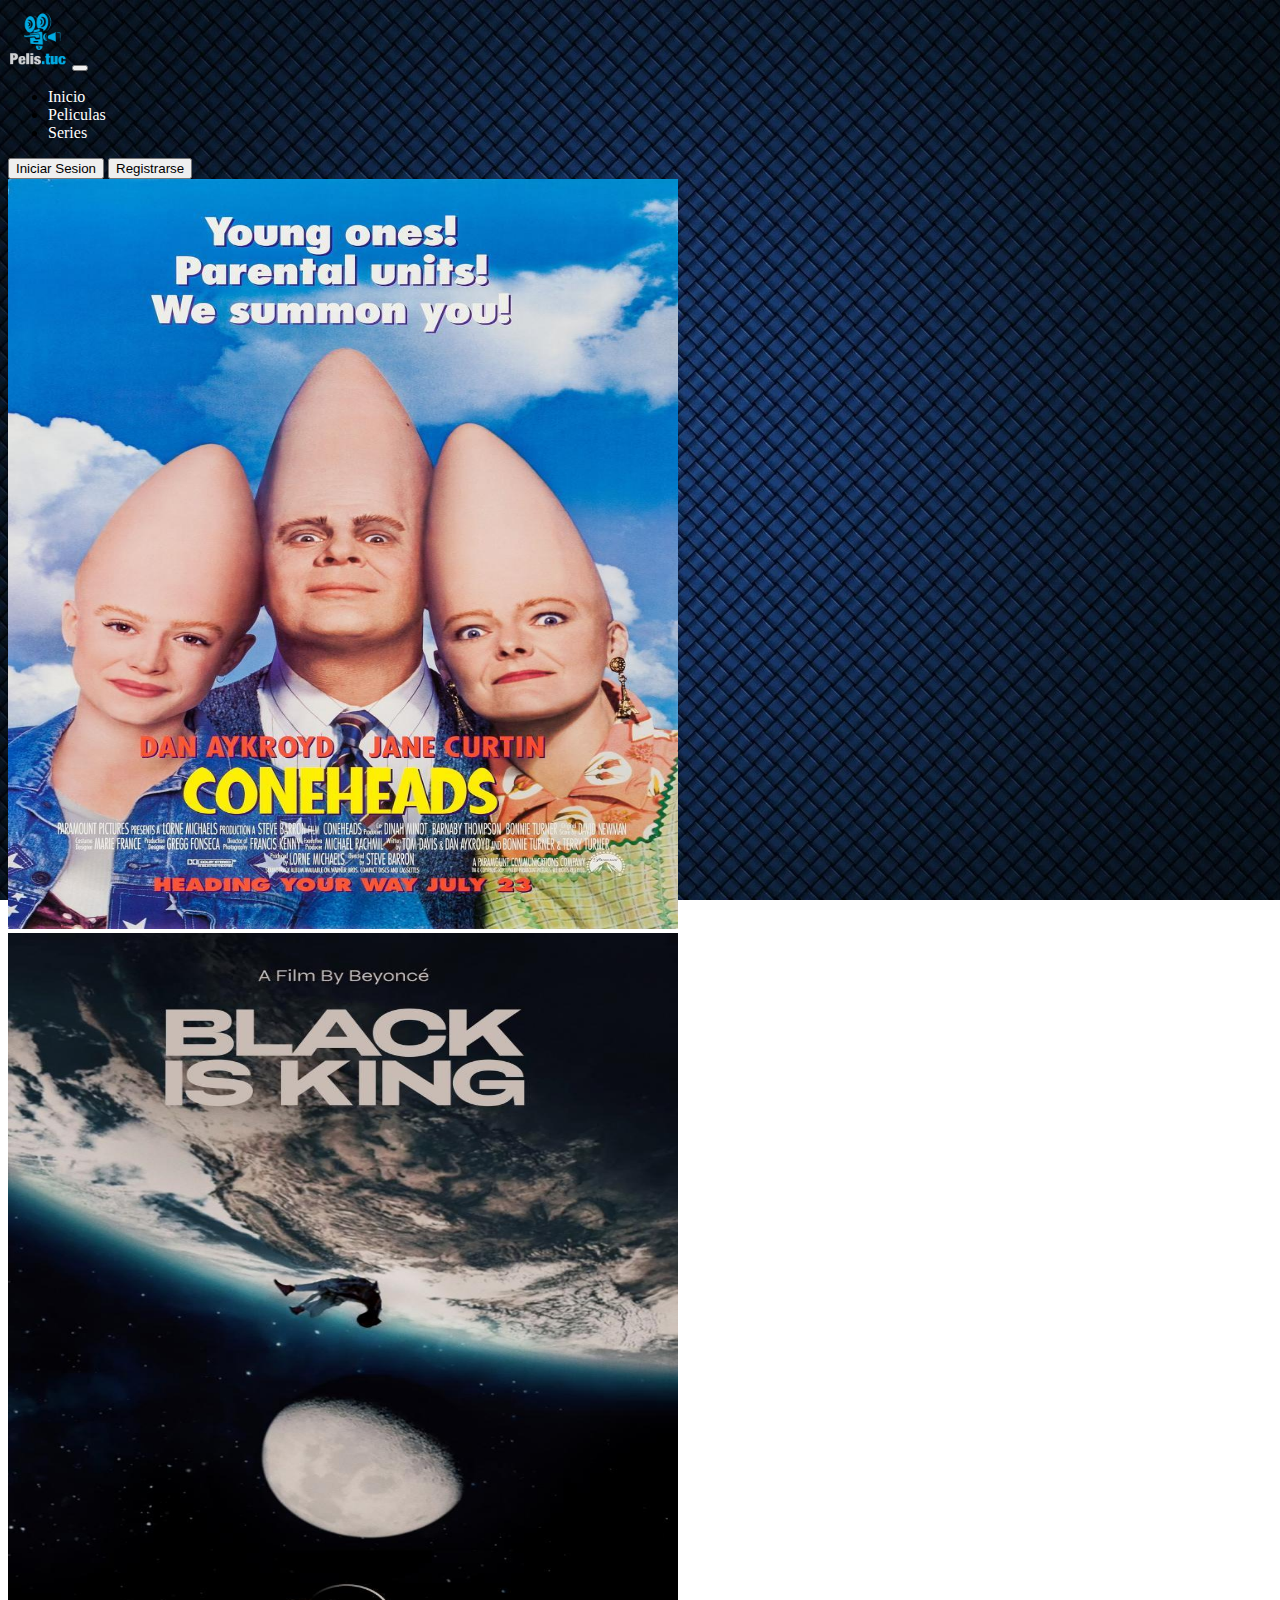
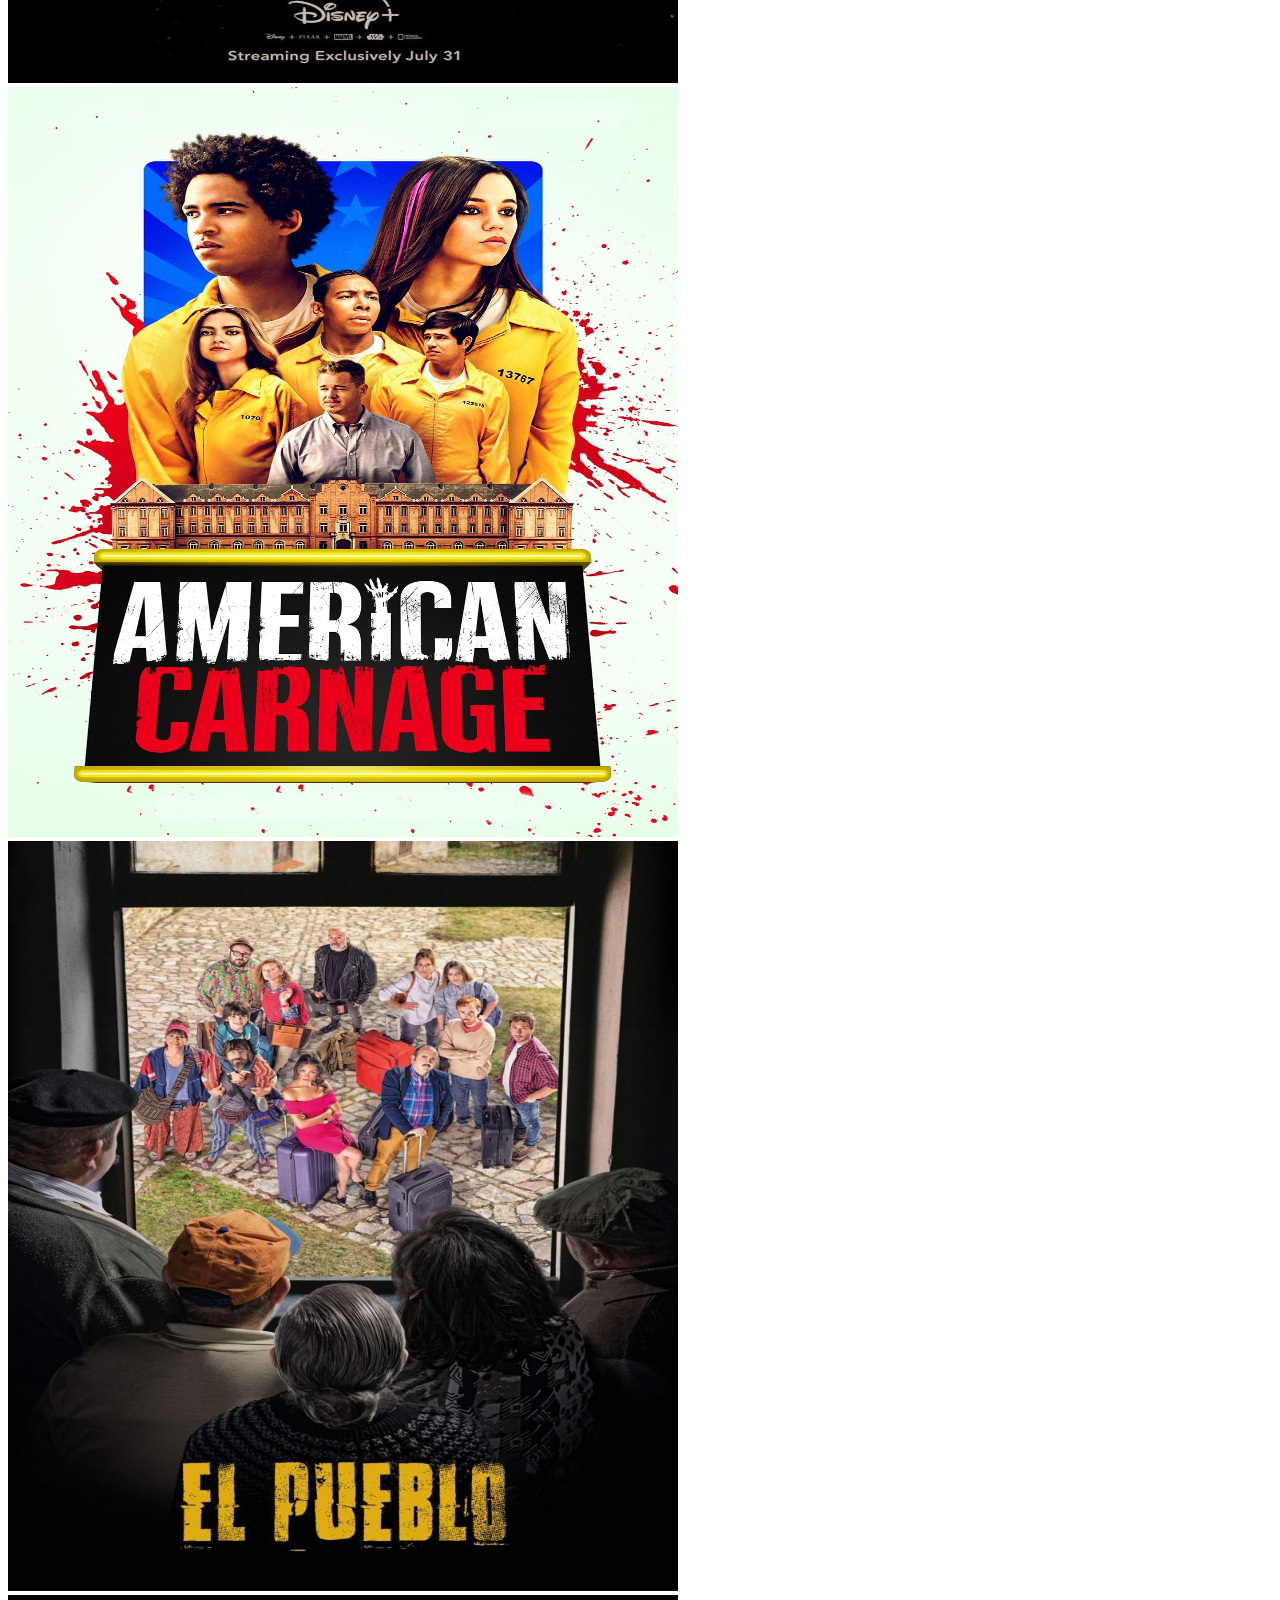
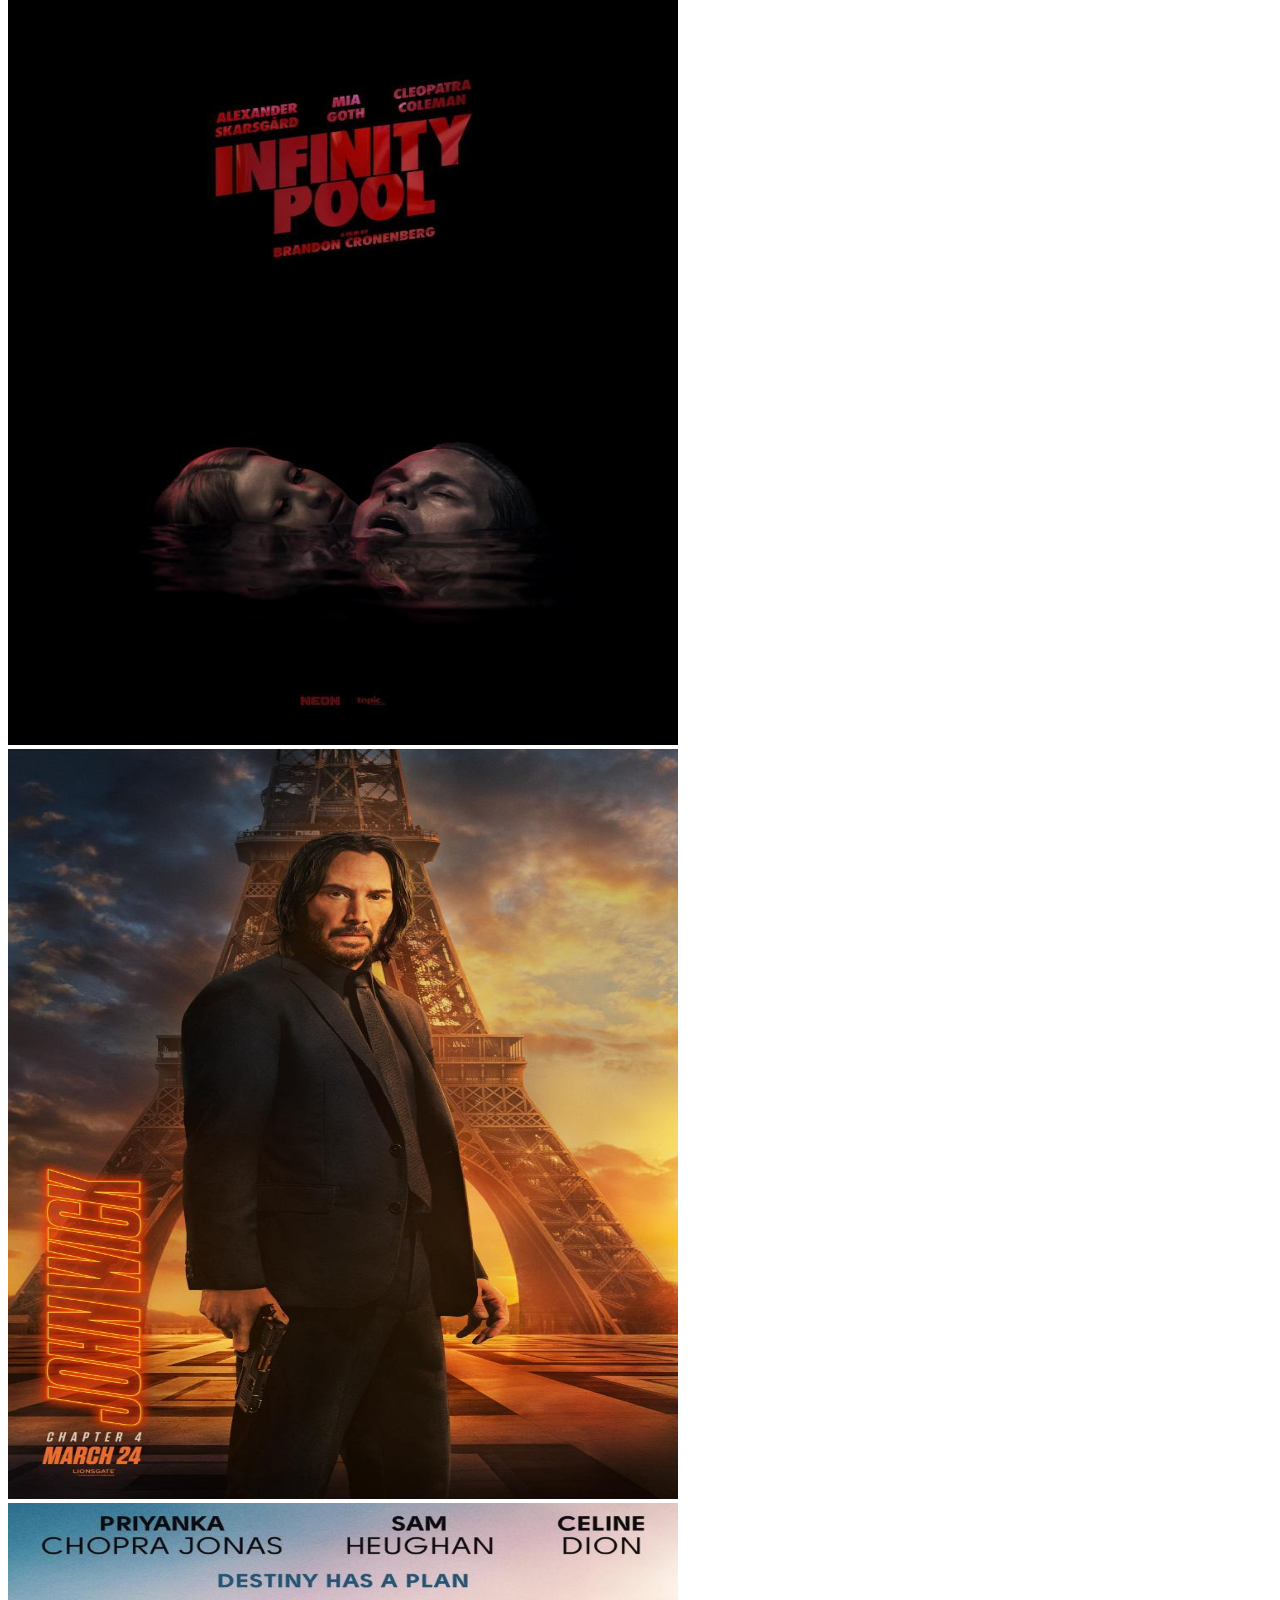
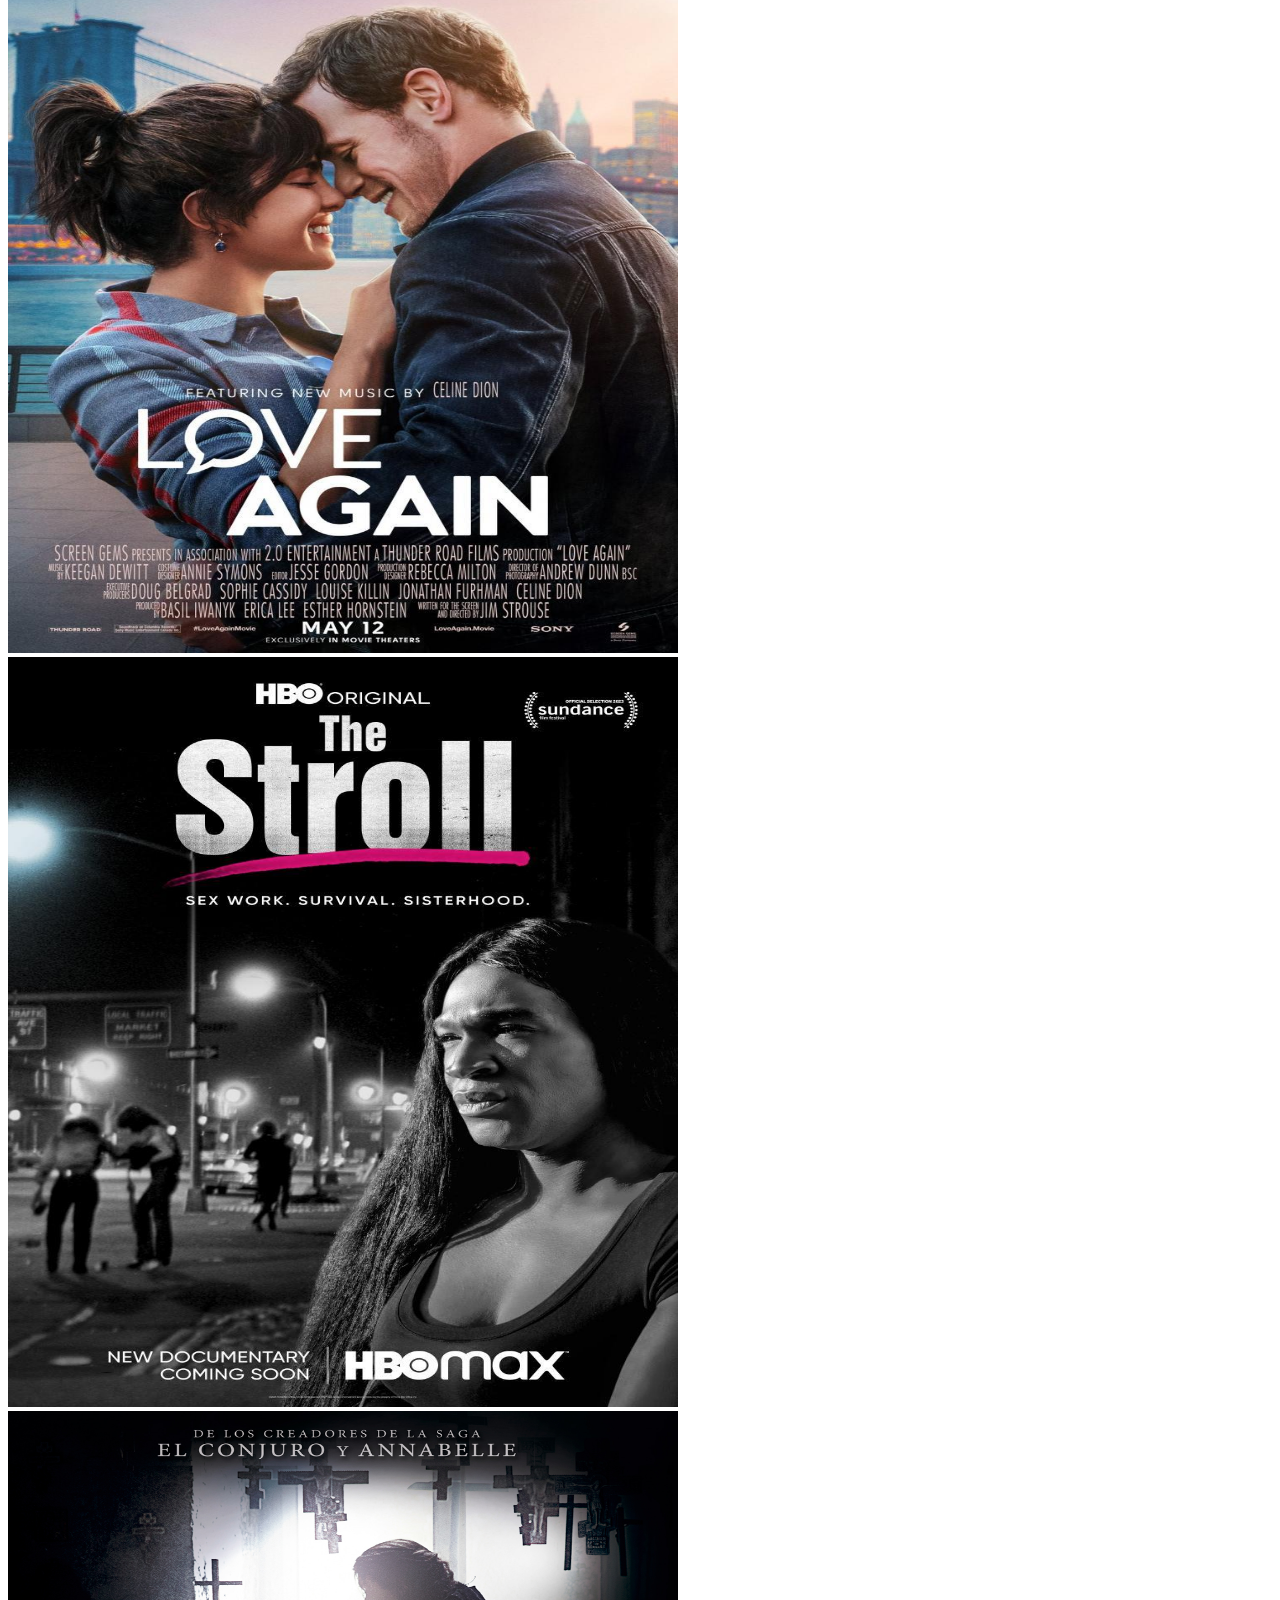
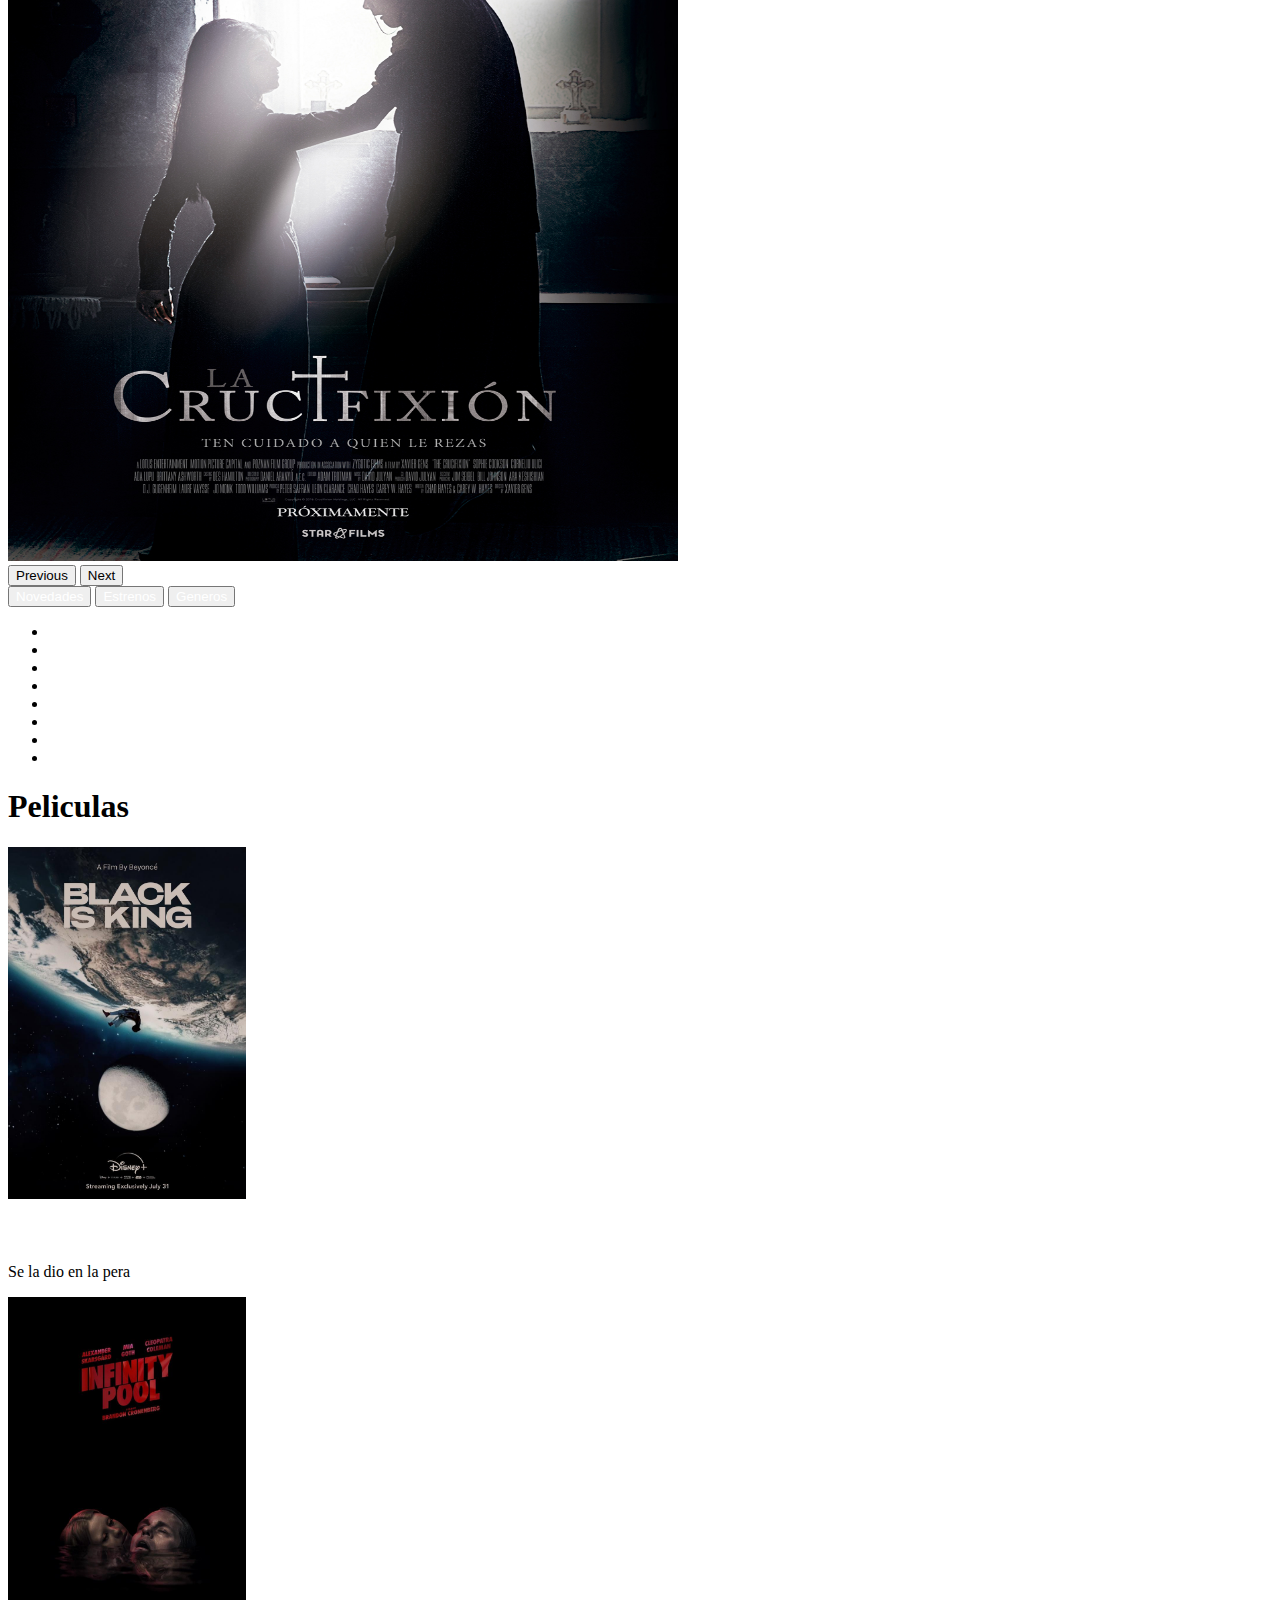
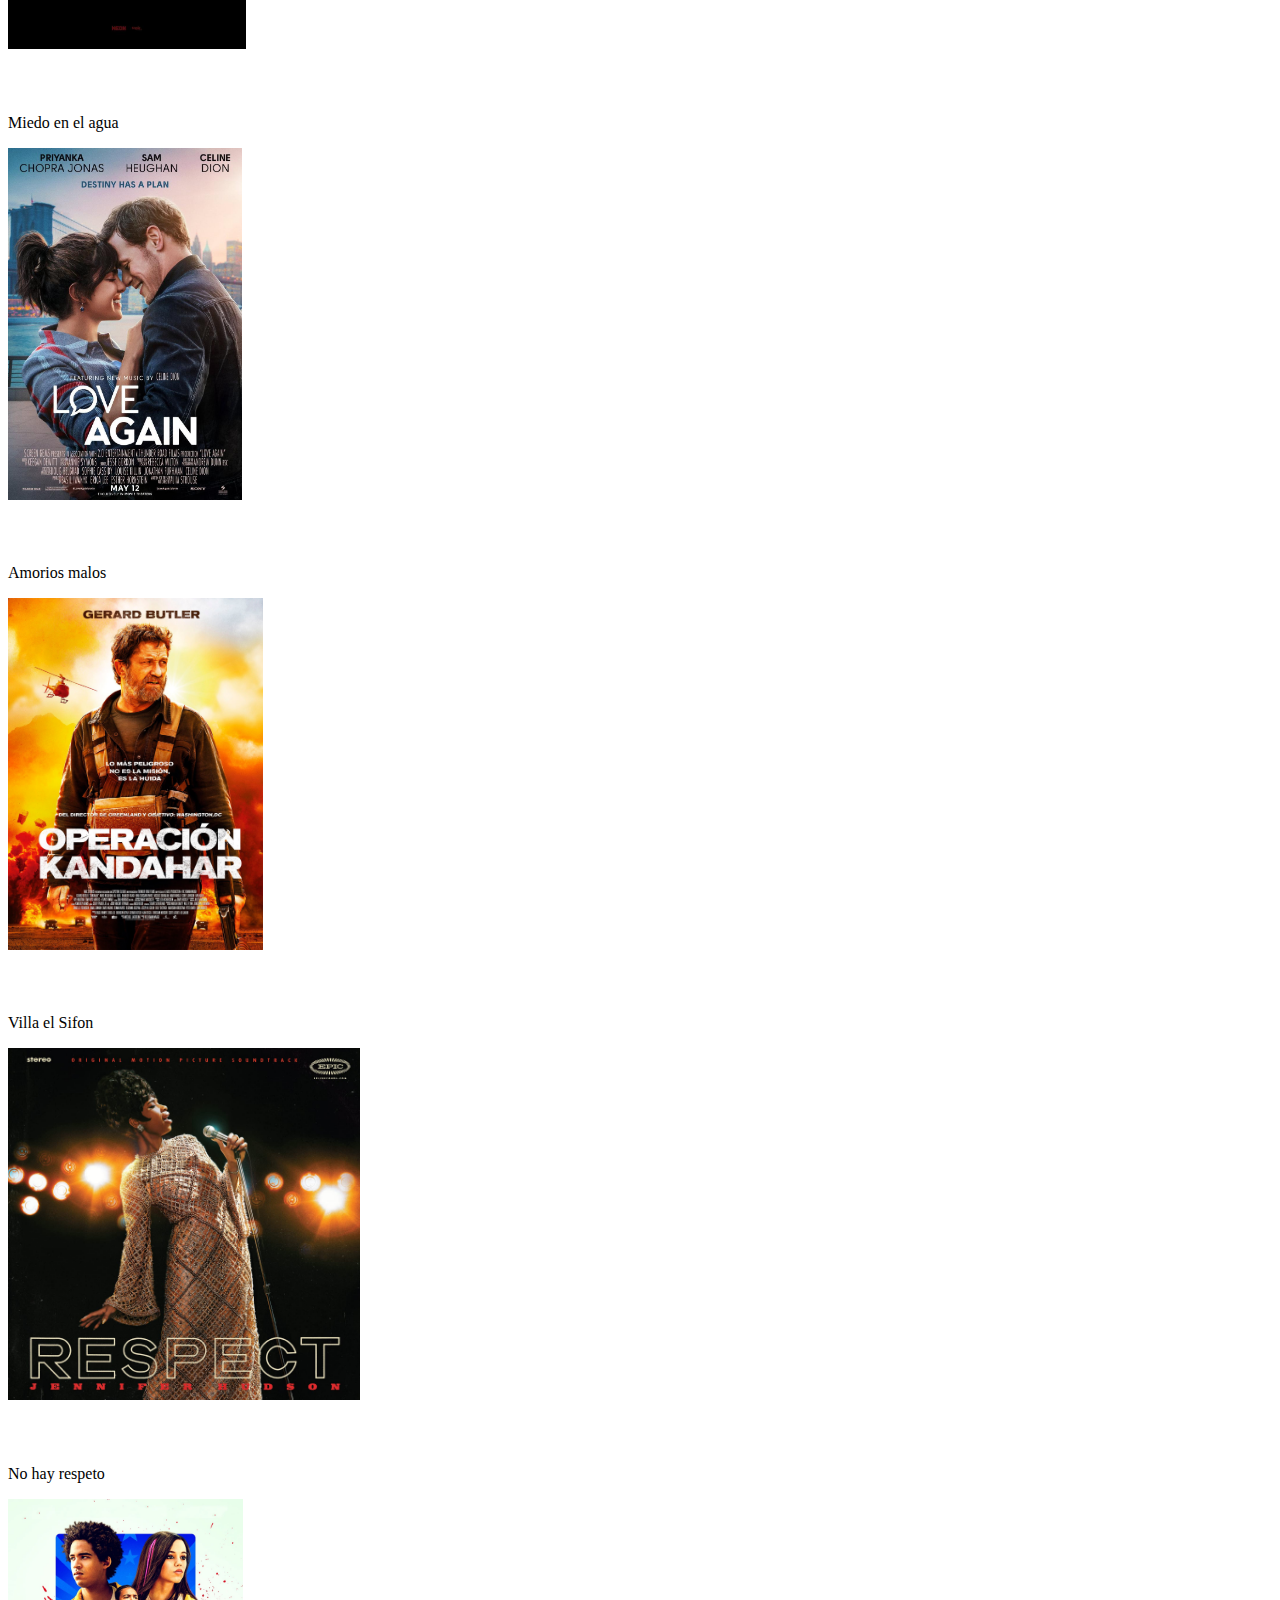
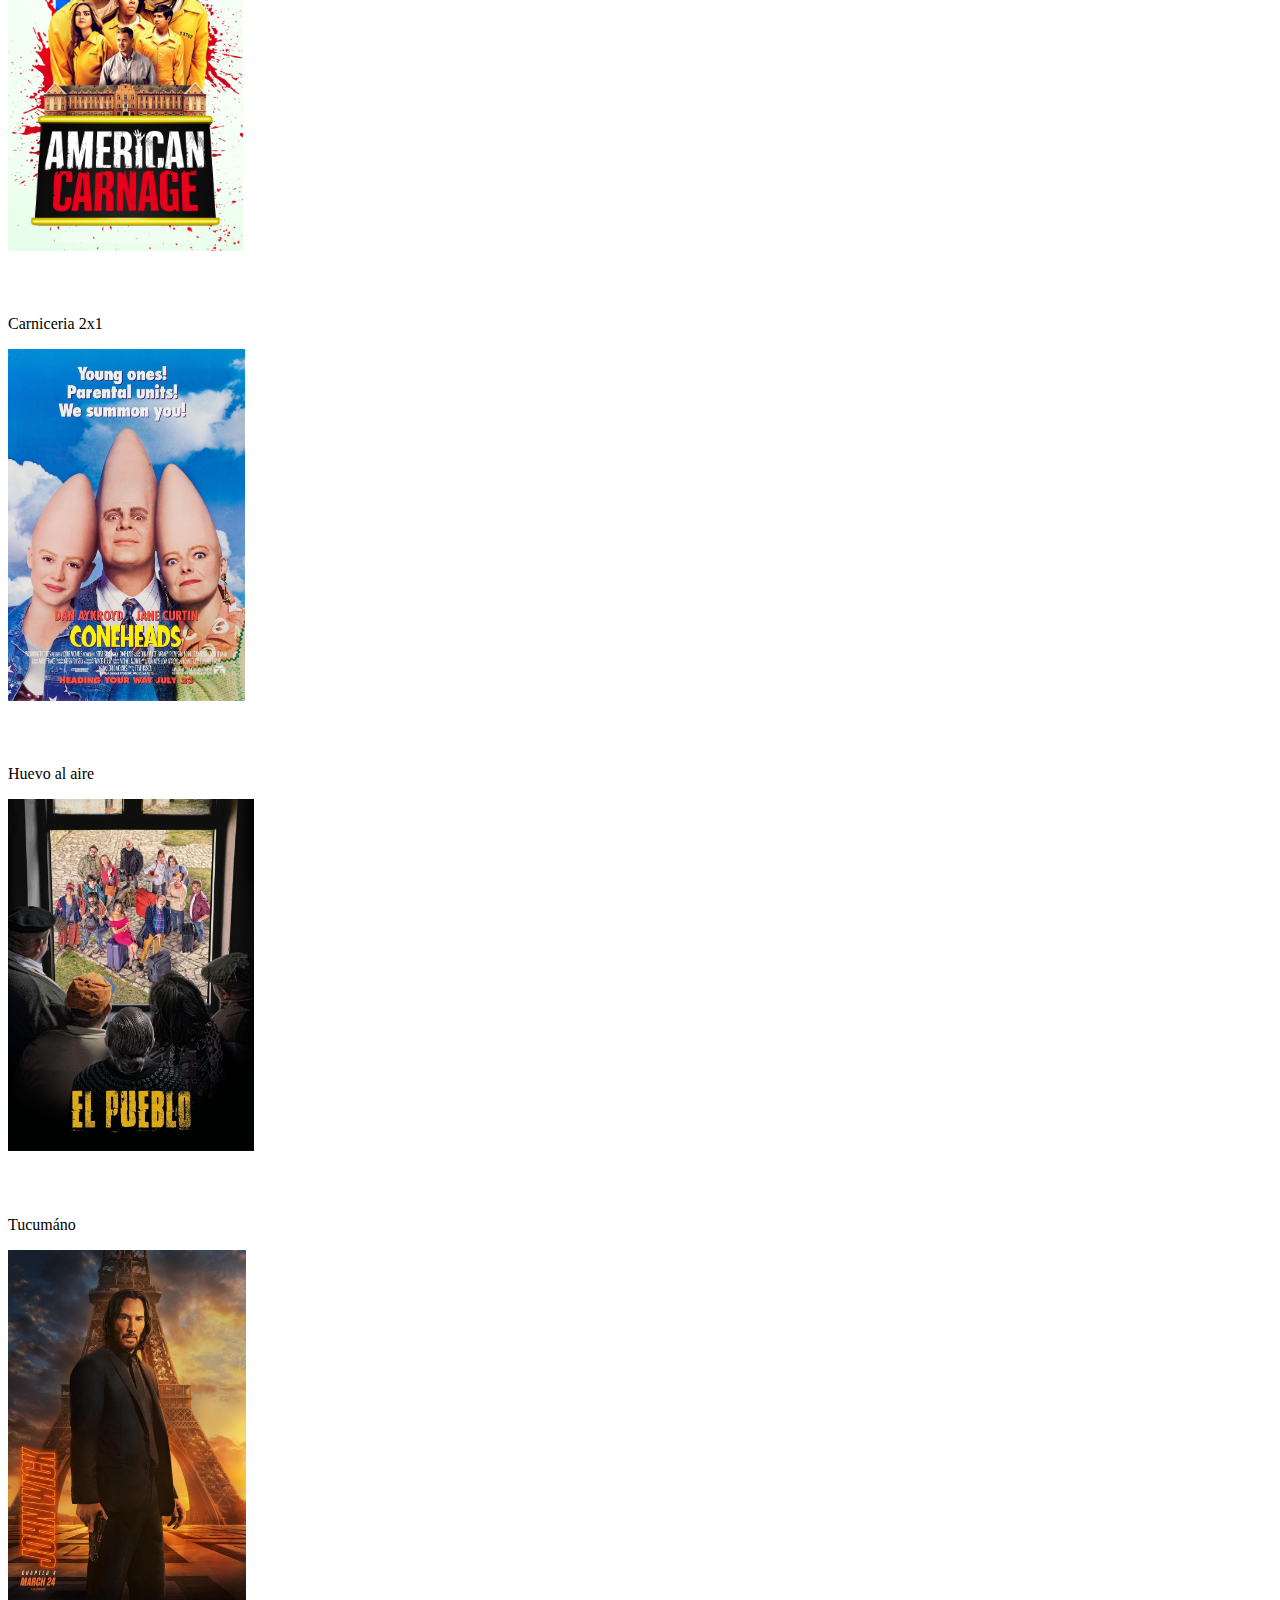
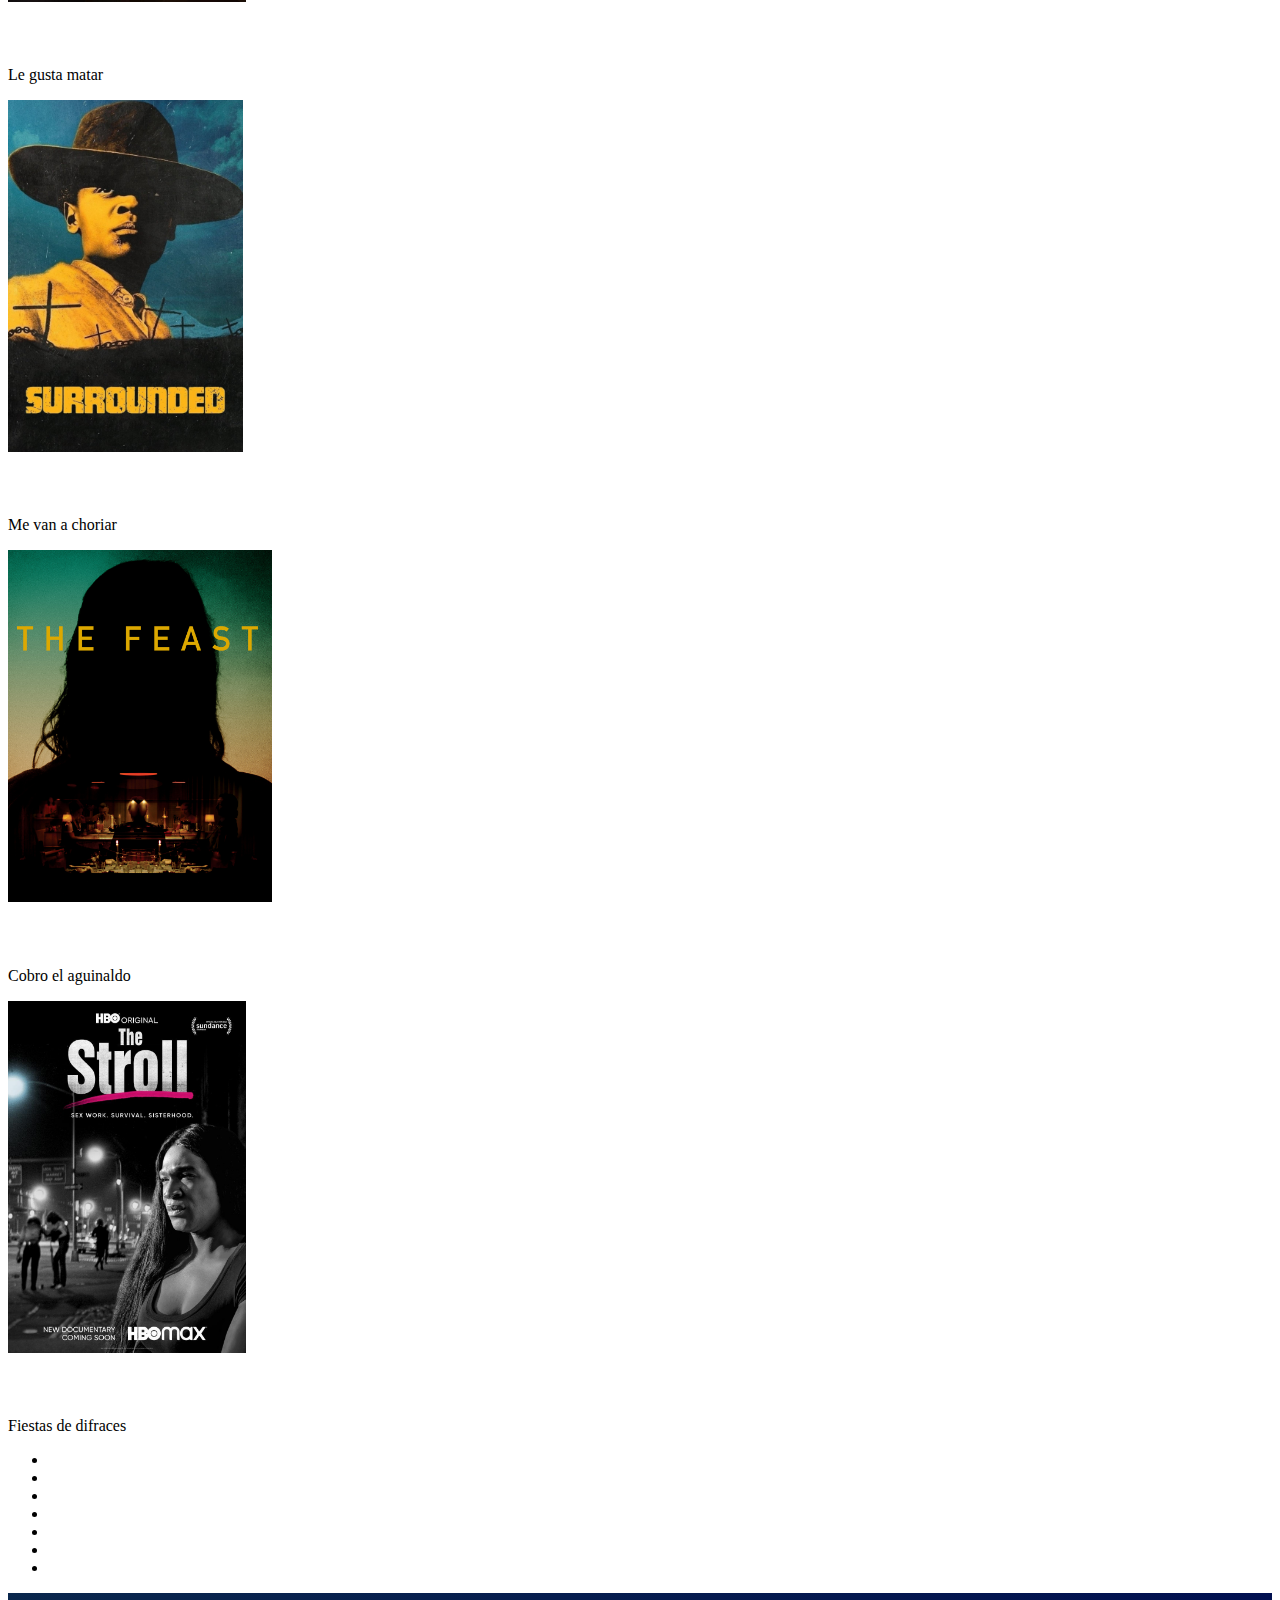
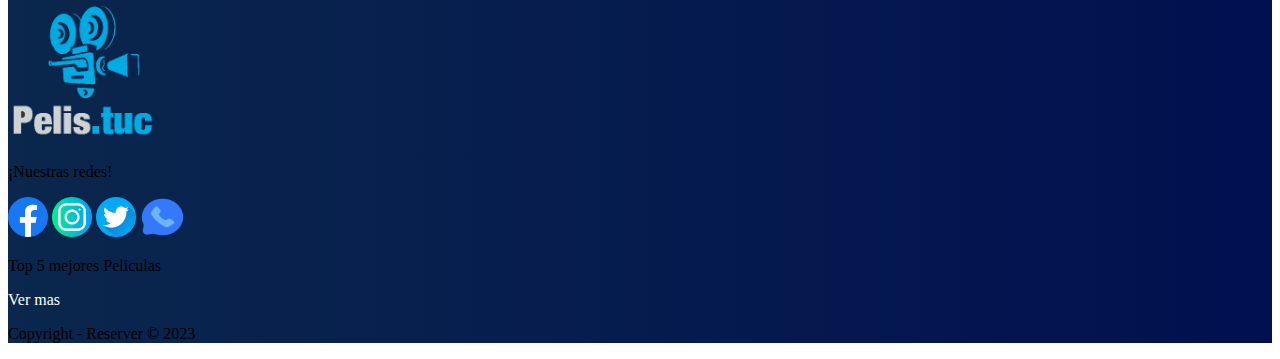
<file: index.html>
<!DOCTYPE html>
<html lang="es">
<head>
    <meta charset="UTF-8">
    <meta name="viewport" content="width=device-width, initial-scale=1.0">
    <title>PelisTuc</title>
    <link href="https://cdn.jsdelivr.net/npm/bootstrap@5.3.0/dist/css/bootstrap.min.css" rel="stylesheet" integrity="sha384-9ndCyUaIbzAi2FUVXJi0CjmCapSmO7SnpJef0486qhLnuZ2cdeRhO02iuK6FUUVM" crossorigin="anonymous">
    <link rel="stylesheet" href="./style/style.css">
</head>
<body>
    <header>
        <nav class="navbar navbar-expand-lg bg-transparent">
            <div class="container-fluid">
              <img src="./img/logopelistuc(1).png" class="logoimg" alt="logo">
              <button class="navbar-toggler bg-white" type="button" data-bs-toggle="collapse" data-bs-target="#navbarSupportedContent" aria-controls="navbarSupportedContent" aria-expanded="false" aria-label="Toggle navigation">
                <span class="navbar-toggler-icon"></span>
              </button>
              <div class="collapse navbar-collapse ms-5" id="navbarSupportedContent">
                <ul class="navbar-nav me-auto mb-2 mb-lg-0">
                  <li class="nav-item">
                    <a class="nav-link active text-white aria-current=page fs-5" href="./error404.html">Inicio</a>
                  </li>
                  <li class="nav-item">
                    <a class="nav-link text-white fs-5" href="./error404.html">Peliculas</a>
                  </li>
                  <li class="nav-item">
                    <a class="nav-link text-white fs-5" href="./error404.html">Series</a>
                  </li>
                </ul>
                <form class="d-flex">
                    <a href="./Login.html">
                        <button type="button" class="btn btn-primary ms-3">Iniciar Sesion</button>
                    </a>
                    <a href="./Registrarse.html">
                        <button type="button" class="btn btn-primary ms-3">Registrarse</button>
                    </a>
                </form>
              </div>
            </div>
          </nav>
    </header>
    <main>
      <div class="container">
        <div class="row p-5">
          <div class="col-sm-12">
            <div id="carouselExampleRide" class="carousel slide" data-bs-ride="true">
              <div class="carousel-inner">
                <div class="carousel-item active">
                  <img src="./img/Conheads.jpg" class="d-block w-100 imgCarrousel" alt="...">
                </div>
                <div class="carousel-item">
                  <img src="./img/Black is king.jpg" class="d-block w-100 imgCarrousel" alt="...">
                </div>
                <div class="carousel-item">
                  <img src="./img/American Carnage.jpg" class="d-block w-100 imgCarrousel" alt="...">
                </div>
                <div class="carousel-item">
                  <img src="./img/El Pueblo.jpg" class="d-block w-100 imgCarrousel" alt="...">
                </div>
                <div class="carousel-item">
                  <img src="./img/Infinitypool.jpg" class="d-block w-100 imgCarrousel" alt="...">
                </div>
                <div class="carousel-item">
                  <img src="./img/Jhon wick 4.jpg" class="d-block w-100 imgCarrousel" alt="...">
                </div>
                <div class="carousel-item">
                  <img src="./img/Love Again.jpg" class="d-block w-100 imgCarrousel" alt="...">
                </div>
                <div class="carousel-item">
                  <img src="./img/The stroll.jpg" class="d-block w-100 imgCarrousel" alt="...">
                </div>
                <div class="carousel-item">
                  <img src="./img/The crucifixion.jpg" class="d-block w-100 imgCarrousel" alt="...">
                </div>
              </div>
              <button class="carousel-control-prev" type="button" data-bs-target="#carouselExampleRide" data-bs-slide="prev">
                <span class="carousel-control-prev-icon" aria-hidden="true"></span>
                <span class="visually-hidden">Previous</span>
              </button>
              <button class="carousel-control-next" type="button" data-bs-target="#carouselExampleRide" data-bs-slide="next">
                <span class="carousel-control-next-icon" aria-hidden="true"></span>
                <span class="visually-hidden">Next</span>
              </button>
            </div>
          </div>
        </div>
      </div>
<div class="pt-3">
    <button type="button" class="btn text-light"  aria-expanded="false"><a class="aa" href="./error404.html">Novedades</a>
     </button>
     <button type="button" class="btn text-light"  aria-expanded="false"><a class="aa" href="./error404.html">Estrenos</a>
     </button>
     <button type="button" class="btn text-white dropdown-toggle" data-bs-toggle="dropdown" aria-expanded="false"><a class="aa" href="./error404.html">Generos</a>
     </button>
     <div class="btn-group">
       <ul class="dropdown-menu bg-black">
         <li><a class="dropdown-item" href="/error404.html">Accion</a></li>
         <li><a class="dropdown-item" href="./error404.html">Drama</a></li>
         <li><a class="dropdown-item" href="./error404.html">Comedia</a></li>
         <li><a class="dropdown-item" href="./error404.html">Terror</a></li>
         <li><a class="dropdown-item" href="./error404.html">Series</a></li>
         <li><a class="dropdown-item" href="./error404.html">Guerra</a></li>
         <li><a class="dropdown-item" href="./error404.html">Suspenso</a></li>
         <li><a class="dropdown-item" href="./error404.html">Animados</a></li>
       </ul>
     </div>
   </div>
   <h1 class="text-light pt-4 ps-5">Peliculas</h1>      
   <div class="container">
     <div class="row justify-content-center img2">
       <div class="col-8 col-sm-3 col-md-5 col-lg-3">
         <div class="card mt-5 tamaño bg-black text-light">
           <img src="/img/Black is king.jpg" class="card-img-top img" alt="blackisking">
           <div class="card-body">
             <h5 class="card-title"><a class="aa" href="./error404.html">Black is King</a></h5>
             <p class="card-text">Se la dio en la pera</p>
           </div>
         </div>
       </div>
       <div class="col-8 col-sm-3 col-md-5 col-lg-3">
         <div class="card mt-5 tamaño bg-black text-light">
           <img src="/img/Infinitypool.jpg" class="card-img-top img" alt="Infinitypool">
           <div class="card-body">
             <h5 class="card-title"><a class="aa" href="./error404.html">Infinity Pool</a></h5>
             <p class="card-text">Miedo en el agua</p>
           </div>
         </div>
       </div>
       <div class="col-8 col-sm-3 col-md-5 col-lg-3">
         <div class="card mt-5 tamaño bg-black text-light">
           <img src="/img/Love Again.jpg" class="card-img-top img" alt="loveagain">
           <div class="card-body">
             <h5 class="card-title"><a class="aa" href="./error404.html">love Again</a></h5>
             <p class="card-text">Amorios malos</p>
           </div>
         </div>
       </div>
       <div class="col-8 col-sm-3 col-md-5 col-lg-3">
         <div class="card mt-5 tamaño bg-black text-light">
           <img src="/img/Operacion kandahar.jpg" class="card-img-top img" alt="operacionkandahar">
           <div class="card-body">
             <h5 class="card-title"><a class="aa" href="./error404.html">kandahar</a></h5>
             <p class="card-text">Villa el Sifon</p>
           </div>
         </div>
       </div>
       <div class="col-8 col-sm-3 col-md-5 col-lg-3">
         <div class="card mt-5 tamaño bg-black text-light">
           <img src="/img/Respect.jpg" class="card-img-top img" alt="respect">
           <div class="card-body">
             <h5 class="card-title"><a class="aa" href="./error404.html">Respect</a></h5>
             <p class="card-text">No hay respeto</p>
           </div>
         </div>
       </div>
       <div class="col-8 col-sm-3 col-md-5 col-lg-3">
         <div class="card mt-5 tamaño bg-black text-light">
           <img src="/img/American Carnage.jpg" class="card-img-top img" alt="americancarnage">
           <div class="card-body">
             <h5 class="card-title"><a class="aa" href="./error404.html">American Carnage</a></h5>
             <p class="card-text">Carniceria 2x1</p>
           </div>
         </div>
       </div>
       <div class="col-8 col-sm-3 col-md-5 col-lg-3">
         <div class="card mt-5 tamaño bg-black text-light">
           <img src="/img/Conheads.jpg" class="card-img-top img" alt="Conheads">
           <div class="card-body">
             <h5 class="card-title"><a class="aa" href="./error404.html">Conheads</a></h5>
             <p class="card-text">Huevo al aire</p>
           </div>
         </div>
       </div>
       <div class="col-8 col-sm-3 col-md-5 col-lg-3">
         <div class="card mt-5 tamaño bg-black text-light">
           <img src="/img/El Pueblo.jpg" class="card-img-top img" alt="elpueblo">
           <div class="card-body">
             <h5 class="card-title"><a class="aa" href="./error404.html">El pueblo</a></h5>
             <p class="card-text">Tucumáno</p>
           </div>
         </div>
       </div>
       <div class="col-8 col-sm-3 col-md-5 col-lg-3">
         <div class="card mt-5 tamaño bg-black text-light">
           <img src="/img/Jhon wick 4.jpg" class="card-img-top img" alt="jhonwick4">
           <div class="card-body">
             <h5 class="card-title"><a class="aa" href="./error404.html">Jhonwick 4</a></h5>
             <p class="card-text">Le gusta matar</p>
           </div>
         </div>
       </div>
       <div class="col-8 col-sm-3 col-md-5 col-lg-3">
         <div class="card mt-5 tamaño bg-black text-light">
           <img src="/img/surrounded.jpg" class="card-img-top img" alt="surrrounded">
           <div class="card-body">
             <h5 class="card-title"><a class="aa" href="./error404.html">Surrounded</a></h5>
             <p class="card-text">Me van a choriar</p>
           </div>
         </div>
       </div>
       <div class="col-8 col-sm-3 col-md-5 col-lg-3">
         <div class="card mt-5 tamaño bg-black text-light">
           <img src="/img/The feast.jpg" class="card-img-top img" alt="thefeast">
           <div class="card-body">
             <h5 class="card-title"><a class="aa" href="./error404.html">The Feast</a></h5>
             <p class="card-text">Cobro el aguinaldo</p>
           </div>
         </div>
       </div>
       <div class="col-8 col-sm-3 col-md-5 col-lg-3">
         <div class="card mt-5 tamaño bg-black text-light">
           <img src="/img/The stroll.jpg" class="card-img-top img" alt="thestroll">
           <div class="card-body">
             <h5 class="card-title"><a class="aa" href="./error404.html">The Stroll</a></h5>
             <p class="card-text">Fiestas de difraces</p>
           </div>
         </div>
       </div>
     </div>
   </div>
     <div class="container">
       <div class="row">
         <div class="col-12">
           <nav aria-label="Page navigation example" class="mt-5 color">
             <ul class="pagination justify-content-center">
               <li class="page-item">
                 <a class="page-link" href="./error404.html">Previous</a>
               </li>
               <li class="page-item"><a class="page-link" href="./error404.html">1</a></li>
               <li class="page-item"><a class="page-link" href="./error404.html">2</a></li>
               <li class="page-item"><a class="page-link" href="./error404.html">3</a></li>
               <li class="page-item"><a class="page-link" href="./error404.html">4</a></li>
               <li class="page-item"><a class="page-link" href="./error404.html">5</a></li>
               <li class="page-item">
                 <a class="page-link" href="./error404.html">Next</a>
               </li>
             </ul>
         </nav>
       </div>
     </div>
   </div>
    </main>
    <footer>
        <div class="container-fluid">
            <div class="row justify-content-between p-5 pb-2 text-white text-center">
              <div class="col-xs-12 col-md-6 col-lg-3 mb-2">
                <a href="./index.html">
                  <img class="img-Peli" src="./img/logopelistuc(1).png" alt="portadapeli" />
                </a>
              </div>
              <div class="col-xs-12 col-md-6 col-lg-3">
                <p class="h4 mb-3">¡Nuestras redes!</p>
                <div class="mb-2 p-2">
                  <a class="text-secondary text-decoration-none fs-3" href="https://es-la.facebook.com/" target="_blank">
                    <img class="logo3" src="./img/facebook.png" alt="imgface" />
                  </a>
                  <a class="text-secondary text-decoration-none fs-3" href="https://www.instagram.com/" target="_blank">
                    <img class="logo3" src="./img/instagram (2).png" alt="imginst">
                  </a>
                  <a class="text-secondary text-decoration-none fs-3" href="https://twitter.com/?lang=es" target="_blank">
                    <img class="logo3" src="./img/gorjeo.png" alt="imgtwt" />
                  </a>
                  <a class="text-secondary text-decoration-none fs-3" href="https://www.whatsapp.com/?lang=es"
                    target="_blank">
                    <img class="img-what" src="./img/whatsapp (3).png" alt="imgwhat" />
                  </a>
                </div>
              </div>
              <div class="col-xs-12 col-md-12 col-lg-3">
                <p class="h4 mb-3">Top 5 mejores Peliculas</p>
                <div class="mb-2 p-3">
                  <a class="text-secondary text-decoration-none" href="./nosotro.html">
                    <p class="text">Ver mas</p>
                  </a>
                </div>
              </div>
              <div class="col-xs-12 pt-4">
                <p class="text-white text-center">Copyright - Reserver © 2023</p>
              </div>
            </div>
          </div>
    </footer>
    <script src="https://cdn.jsdelivr.net/npm/bootstrap@5.3.0/dist/js/bootstrap.bundle.min.js" integrity="sha384-geWF76RCwLtnZ8qwWowPQNguL3RmwHVBC9FhGdlKrxdiJJigb/j/68SIy3Te4Bkz" crossorigin="anonymous"></script>
</body>
</html>
</file>
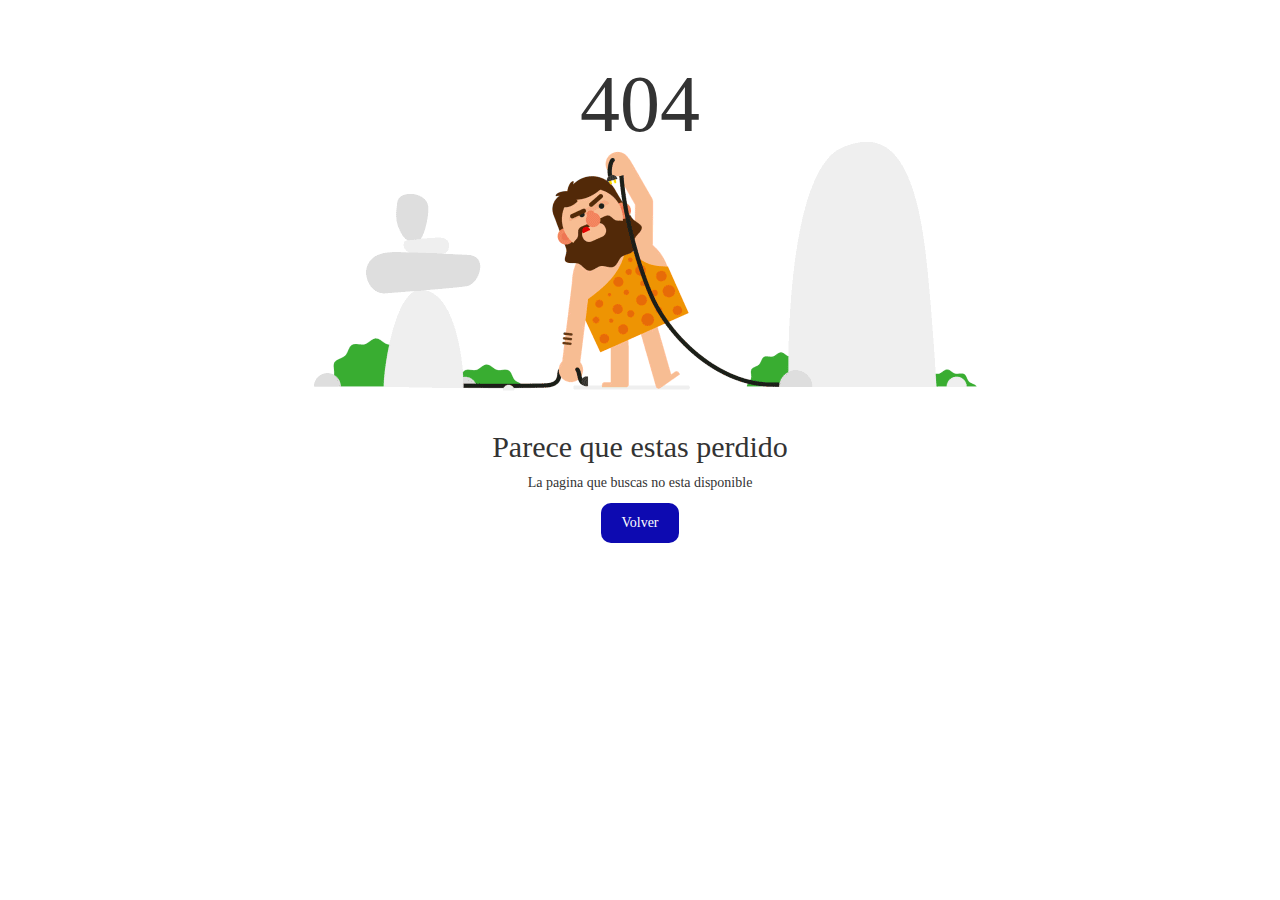
<file: error404.html>
<!DOCTYPE html>
<html lang="es">
<head>
  <meta charset="UTF-8">
  <meta name="viewport" content="width=device-width, initial-scale=1.0">
  <link rel="stylesheet" href="https://cdnjs.cloudflare.com/ajax/libs/twitter-bootstrap/3.3.7/css/bootstrap.min.css">
  <link rel="stylesheet" href="./style/Error.css">
  <title>Error 404</title>
</head>
<body>
  <section class="page_404">
    <div class="container">
      <div class="row">
        <div class="col-sm-12">
          <div class="col-sm-10 col-sm-offset-1 text-center">
            <div class="four_zero_four_bg">
              <h1 class="text-center">404</h1>
            </div>
            <div class="content_box_404">
              <h3 class="h2">Parece que estas perdido</h3>
              <p>La pagina que buscas no esta disponible</p>
              <a href="./index.html">Volver</a>
            </div>
          </div>
        </div>
      </div>
    </div>
  </section>  
</body>
</html>
</file>
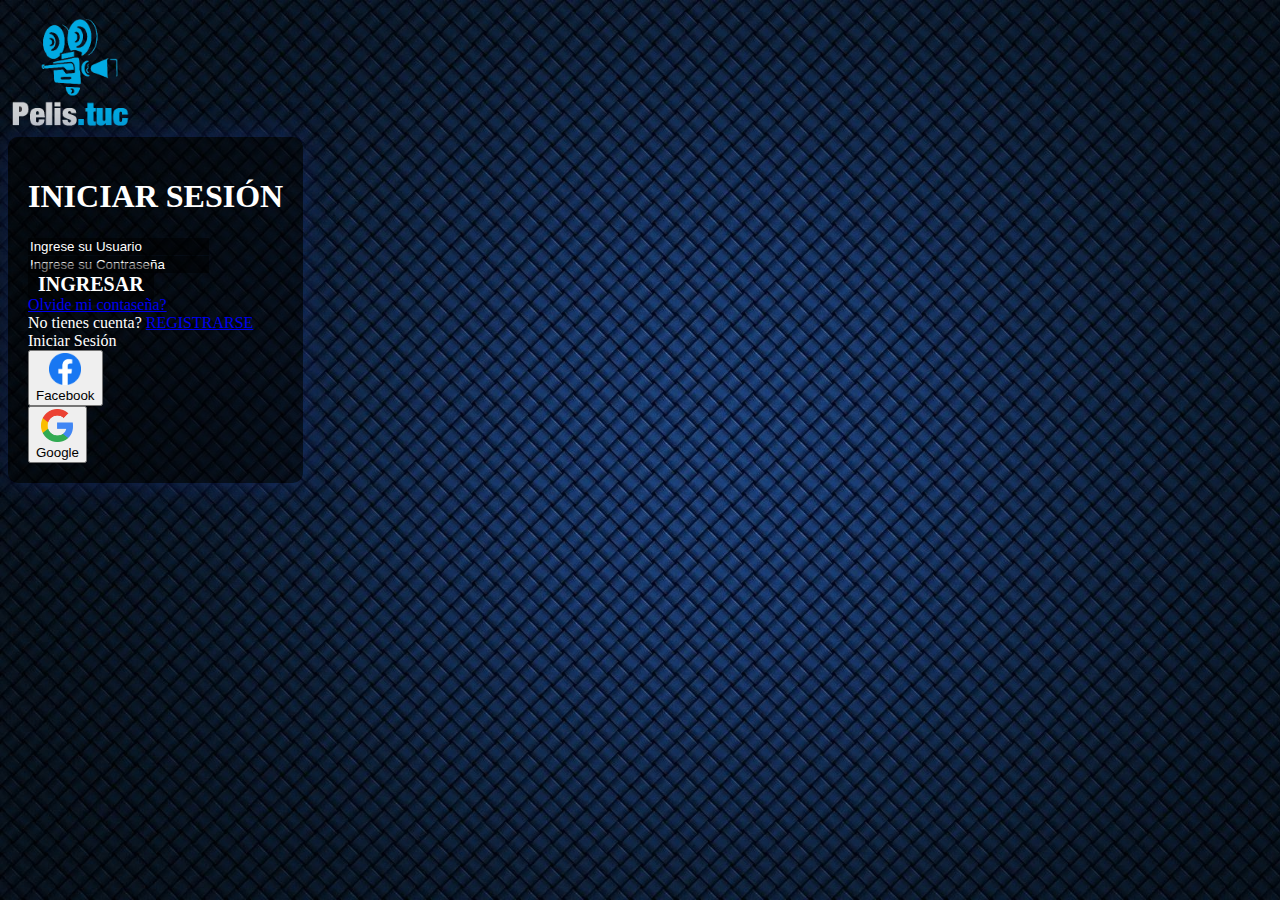
<file: Login.html>
<!DOCTYPE html>
<html lang="es">
<head>
  <meta charset="UTF-8">
  <meta name="viewport" content="width=device-width, initial-scale=1.0">
  <link href="https://cdn.jsdelivr.net/npm/bootstrap@5.3.0/dist/css/bootstrap.min.css" rel="stylesheet" integrity="sha384-9ndCyUaIbzAi2FUVXJi0CjmCapSmO7SnpJef0486qhLnuZ2cdeRhO02iuK6FUUVM" crossorigin="anonymous">
  <link rel="stylesheet" href="./style/Login.css">
  <title>Login</title>
</head>

<body>
  <!-- Logo -->
  <header>
    <div class="container-fluid">
      <div class="row justify-content-between p-3 text-white text-center">
        <div class="img-Logo col-xs-12 col-md-6 col-lg-3 mb-2">
          <a href="./index.html">
            <img class="img-Logo" src="./img/logopelistuc(1).png" alt="portadapeli" />
          </a>
        </div>
  </header>
  <!-- Fin Logo -->
  
  <!-- Comienzo Main -->
  <main>

    <div class="container pt-5">
      <div class="row justify-content-center pt-5 mt-5 mr-1">
        <div class="col-10 col-md-8 col-lg-5 formulario">
          <form action="">
            <div class="form-group text-center pt-3">
              <h1 class="text-light">INICIAR SESIÓN</h1>
        </div>
        <div class="form-group mx-sm-4 pt-3">
          <input type="text" class="text-white form-control" placeholder="Ingrese su Usuario">
        </div>
        <div class="form-group mx-sm-4 pt-3">
          <input type="text" class="text-white form-control" placeholder="Ingrese su Contraseña">
        </div>
        <div class="form-group mx-sm-4 pt-4 pb-3 text-center">
          <!-- <input type="submit" class="btn btn-block ingresar" value="INGRESAR"> -->
          <span><a href="./error404.html" class="olvide1">INGRESAR</a></span>
        </div>
        <div class="form-group mx-sm-4 text-right">
          <span class=""><a href="./Recuperar.html" class="olvide">Olvide mi contaseña?</a></span>
        </div>
        <div class="form-group pt-2 pb-4 mx-sm-4 text-right">
          <span>No tienes cuenta?</span>
          <span><a href="./Registrarse.html" class="olvid">REGISTRARSE</a></span>
        </div>
        </form>
        
        <!-- Login Con Redes Sociales -->
        <div class="container3 w-100">
          <div class="col-12 text-center">Iniciar Sesión</div>
        </div>
        <div class="row">
          <div class="col col-6 col-md-6 col-lg-6">
            <button class="btn btn-outline-primary w-100 my-1">
              <div class="row align-items-center">
                <div class="col-2">
                  <img src="img/fb.png" width="32px" alt="face">
                </div>
                <div class="col-10 text-center">
                  Facebook
                </div>
              </div>
            </button>
          </div>
          <div class="col col-6 col-md-6 col-lg-6">
            <button class="btn btn-outline-danger w-100 my-1">
              <div class="row align-items-center">
                <div class="col-2">
                  <img src="img/google.png" width="32px" alt="google">
                </div>
                <div class="col-10 text-center">
                  Google
                </div>
              </div>
            </button>
          </div>
        </div>
      </div>
    </div>
  </div>

</main>
  <!-- Fin Main   -->

<script src="https://cdn.jsdelivr.net/npm/bootstrap@5.3.0/dist/js/bootstrap.bundle.min.js" integrity="sha384-geWF76RCwLtnZ8qwWowPQNguL3RmwHVBC9FhGdlKrxdiJJigb/j/68SIy3Te4Bkz" crossorigin="anonymous"></script>
</body>

</html>
</file>
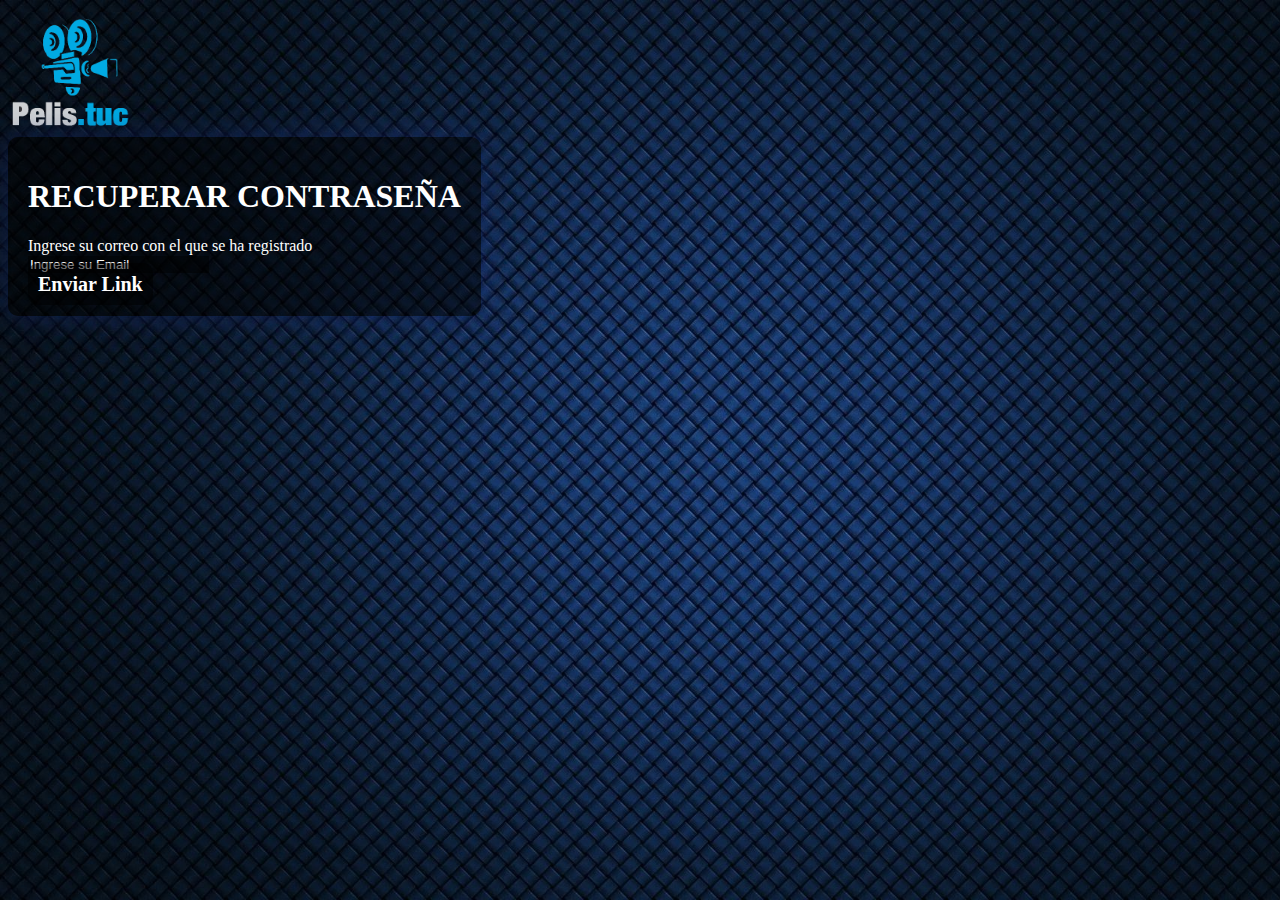
<file: Recuperar.html>
<!DOCTYPE html>
<html lang="es">
<head>
  <meta charset="UTF-8">
  <meta name="viewport" content="width=device-width, initial-scale=1.0">
  <link href="https://cdn.jsdelivr.net/npm/bootstrap@5.3.0/dist/css/bootstrap.min.css" rel="stylesheet" integrity="sha384-9ndCyUaIbzAi2FUVXJi0CjmCapSmO7SnpJef0486qhLnuZ2cdeRhO02iuK6FUUVM" crossorigin="anonymous">
  <link rel="stylesheet" href="./style/Login.css">
  <title>Recuperar Contraseña</title>
</head>
<body>
  <!-- Logo -->
  <header>
    <div class="container-fluid">
      <div class="row justify-content-between p-3 text-white text-center">
        <div class="img-Logo col-xs-12 col-md-6 col-lg-3 mb-2">
          <a href="./index.html">
            <img class="img-Logo" src="./img/logopelistuc(1).png" alt="portadapeli" />
          </a>
        </div>
  </header>
  <!-- Fin Logo -->

  <!-- Comienzo Main -->
  <main>

    <div class="container pt-5">
      <div class="row justify-content-center pt-5 mt-5 mr-1">
        <div class="col-10 col-md-8 col-lg-5 formulario">
          <form>
            <div class="form-group text-center pt-3">
              <h1 class="text-light">RECUPERAR CONTRASEÑA</h1>
            </div>
            <div class="text-center pt-3 ">
              <span>Ingrese su correo con el que se ha registrado</span>
            </div>
            <div class="form-group mx-sm-4 pt-3">
              <input type="text" class="text-white form-control" placeholder="Ingrese su Email">
            </div>
            <div class="form-group mx-sm-4 pt-3 pb-3 text-center">
              <span><a href="./error404.html" class="olvide1">Enviar Link</a></span>
            </div>
          </form>
        </div>
      </div>
    </div>
  
  </main>

  <!-- Fin Main -->

  <script src="https://cdn.jsdelivr.net/npm/bootstrap@5.3.0/dist/js/bootstrap.bundle.min.js" integrity="sha384-geWF76RCwLtnZ8qwWowPQNguL3RmwHVBC9FhGdlKrxdiJJigb/j/68SIy3Te4Bkz" crossorigin="anonymous"></script>

</body>
</html>
</file>
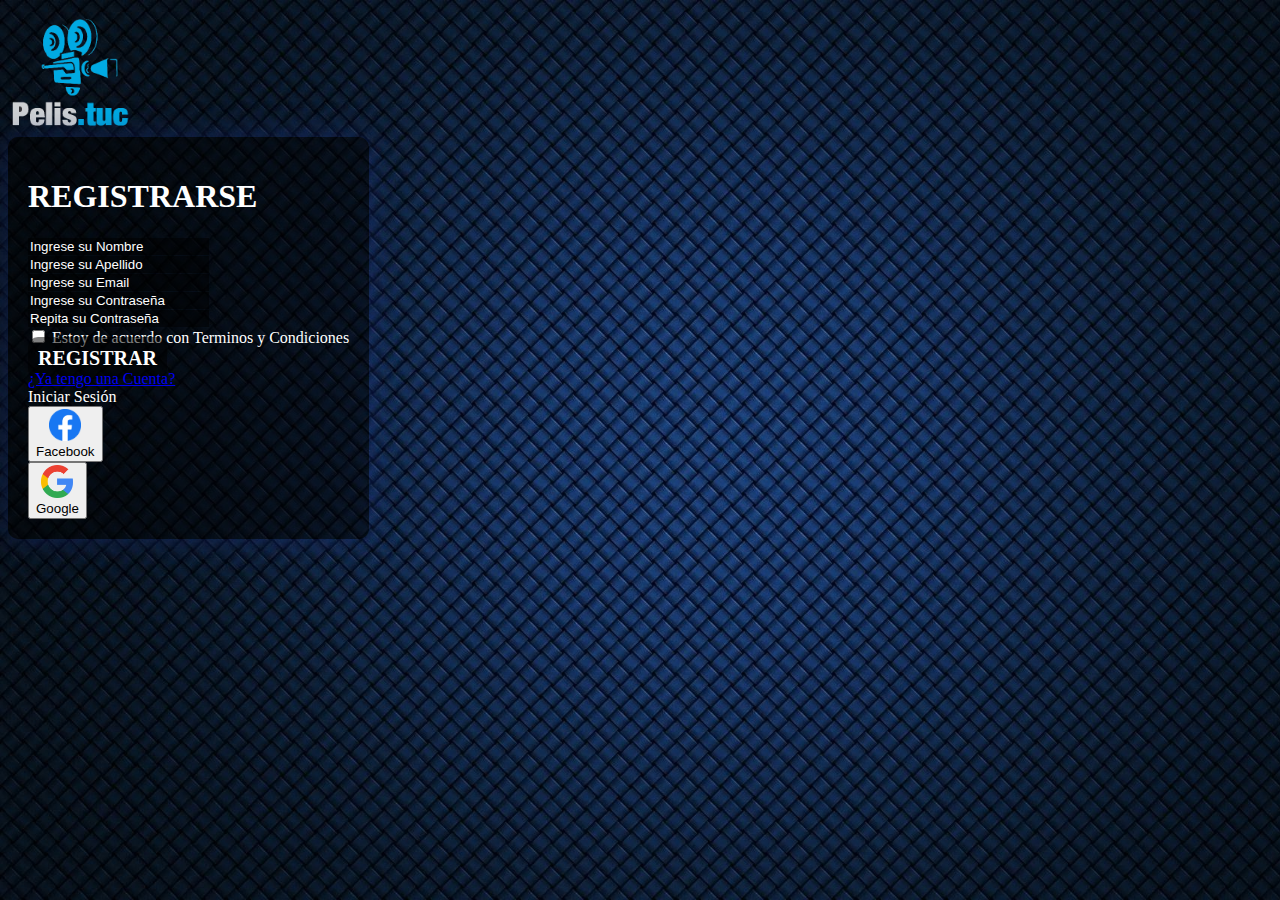
<file: Registrarse.html>
<!DOCTYPE html>
<html lang="es">
<head>
  <meta charset="UTF-8">
  <meta name="viewport" content="width=device-width, initial-scale=1.0">
  <link href="https://cdn.jsdelivr.net/npm/bootstrap@5.3.0/dist/css/bootstrap.min.css" rel="stylesheet" integrity="sha384-9ndCyUaIbzAi2FUVXJi0CjmCapSmO7SnpJef0486qhLnuZ2cdeRhO02iuK6FUUVM" crossorigin="anonymous">
  <link rel="stylesheet" href="./style/Login.css">
  <title>Registrarse</title>
</head>

<body>

  <!-- Logo -->
  <header>
    <div class="container-fluid">
      <div class="row justify-content-between p-3 text-white text-center">
        <div class="img-Logo col-xs-12 col-md-6 col-lg-3 mb-2">
          <a href="./index.html">
            <img class="img-Logo" src="./img/logopelistuc(1).png" alt="portadapeli" />
          </a>
        </div>
  </header>
  <!-- Fin Logo -->

  <!-- Comienzo Main -->

  <main>

    <div class="container pt-5">
      <div class="row justify-content-center pt-5 mt-5 mr-1">
        <div class="col-10 col-md-8 col-lg-5 formulario">
          <form>
            <div class="form-group text-center pt-3">
              <h1 class="text-light">REGISTRARSE</h1>
            </div>
            <div class="form-group mx-sm-4 pt-3">
              <input type="text" class="text-white form-control" placeholder="Ingrese su Nombre">
            </div>
            <div class="form-group mx-sm-4 pt-3">
              <input type="text" class="text-white form-control" placeholder="Ingrese su Apellido">
            </div>
            <div class="form-group mx-sm-4 pt-3">
            <input type="text" class="text-white form-control" placeholder="Ingrese su Email">
          </div>
          <div class="form-group mx-sm-4 pt-3">
            <input type="text" class="text-white form-control" placeholder="Ingrese su Contraseña">
          </div>
          <div class="form-group mx-sm-4 pt-3">
            <input type="text" class="text-white form-control" placeholder="Repita su Contraseña">
          </div>
          <div class="text-center pt-4">
            <input type="checkbox">
            <span>Estoy de acuerdo con Terminos y Condiciones</span>
          </div>
          <div class="form-group mx-sm-4 pt-3 pb-3 text-center">
          <!-- <input type="submit" class="btn btn-block ingresar" value="REGISTRAR"> -->
          <span><a href="./error404.html" class="olvide1">REGISTRAR</a></span>
        </div>
        <div class="form-group text-center">
          <a href="./Login.html">¿Ya tengo una Cuenta?</a>
        </div>
        
            <!-- Login Con Redes Sociales -->
          <div class="container3 w-100 pt-3">
            <div class="col-12 text-center">Iniciar Sesión</div>
          </div>
          <div class="row">
            <div class="col col-6 col-md-6 col-lg-6">
              <button class="btn btn-outline-primary w-100 my-1">
                <div class="row align-items-center">
                  <div class="col-2">
                    <img src="img/fb.png" width="32px" alt="face">
                  </div>
                  <div class="col-10 text-center">
                    Facebook
                  </div>
                </div>
              </button>
            </div>
            <div class="col col-6 col-md-6 col-lg-6">
              <button class="btn btn-outline-danger w-100 my-1">
                <div class="row align-items-center">
                  <div class="col-2">
                    <img src="img/google.png" width="32px" alt="google">
                  </div>
                  <div class="col-10 text-center">
                    Google
                  </div>
                </div>
              </button>
            </div>
          </div>
          </form>
        </div>
      </div>
    </div>
  
  </main>
    
<script src="https://cdn.jsdelivr.net/npm/bootstrap@5.3.0/dist/js/bootstrap.bundle.min.js" integrity="sha384-geWF76RCwLtnZ8qwWowPQNguL3RmwHVBC9FhGdlKrxdiJJigb/j/68SIy3Te4Bkz" crossorigin="anonymous"></script>
</body>

</html>
</file>
<file: style/style.css>
body {
    background-image: url(/img/fondobody.jpg);
    background-repeat: no-repeat;
    background-position: center center;
    background-size: cover;
    background-attachment: fixed;
}

.logoimg {
    width: 60px;
    height: 60px;
}

.img1 {
    height: 22rem;
}

.tamaño {
    width: 15rem;
}
.img {
    height: 22rem;
}
a {
    text-decoration: none;
    color: white;
}

.aa {
    text-decoration: none;
    color: white
}

footer {
    background: linear-gradient(90deg, rgb(1, 3, 32) 0%, rgba(1, 25, 163, 0.918) 0%, rgb(11, 37, 124) 0%, rgba(1, 31, 70, 0.966) 0%, rgb(1, 16, 80) 100%);
}
.logo3 {
    width: 40px;
    height: 40px;
}

.img-what {
    width: 45px;
    height: 40px;
}

.logo3 {
    width: 40px;
    height: 40px;
}

.logo3 {
    width: 40px;
    height: 40px;
}

.img-Peli {
    width: 150px;
    height: 150px;
}

.text:hover {
    font-weight: bolder;
    color: rgb(245, 245, 255);
}

.imgCarrousel {
    width: 670px;
    height: 750px;
}
</file>
<file: style/Error.css>
* {
    /* background-image: url(../img/fondobody.jpg); */
    margin: 0;
    padding: 0;
    box-sizing: border-box;
    font-family: "poppins";
}

.page_404 {
    padding: 40px 0;
    background: #ffffff;
    font-family: "poppins";
}

.page_404 img {
    width: 100%;
}

.four_zero_four_bg {
    background: url(/img/dribbble_1.gif);
    height: 400px;
    background-position: center;
}

h1 {
    font-size: 80px;
}

h3 {
    font-size: 80px;
}

a {
    color: #ffffff;
    text-decoration: none;
    padding: 10px 20px;
    background: #0d0ab1;
    display: inline-block;
    border-radius: 10px;
}

.content_box_404 {
    margin-top: -50px;
}
</file>
<file: style/Login.css>
body {
    background-image: url(../img/fondobody.jpg);
    background-repeat: no-repeat;
    background-size: cover;
    background-attachment: fixed;
}

.formulario {
    background: rgba(0, 0, 0, 0.5);
    padding: 20px;
    border-radius: 10px;
    box-shadow: 0 0 30px rgba(24, 46, 117, 0.568);
    color: white;
    position: absolute;
}

.form-control{
    background: rgba(0, 0, 0, .5);
    border-style: none;
    transition: 0.5s ease-in;
    outline: none;
    box-shadow: none;
    /* color: white; */
}

.form-control:focus{
    background: none;
    box-shadow: none;
    outline: none;
}

.form-control::placeholder {
    color: white;
}

.ingresar {
    background-color: slategray;
    padding: 10px;
    font-size: 16px;
    font-weight: 700!important;
    color: white;
    box-shadow: 0 0 30px rgba(0, 0, 0, 0.568);
    transition: 0.5s ease-in;
}

.ingresar:hover {
    color: white;
}

.olvide {
    /* color: white; */
    text-decoration-style: none;
    /* text-decoration-line: none; */
}

.olvider:hover{
    color: white;
    text-decoration-style: none;
    text-decoration-line: none;
    cursor: pointer;
}

.olvide1 {
    color: white;
    text-decoration-style: none;
    text-decoration-line: none;
    font-size: 20px;
    font-weight: 700!important;
    /* border: 2px solid white; */
    padding: 10px;
    border-radius: 10px;
    background: rgba(0, 0, 0, .5);
}

.olvider1:hover{
    color: white;
    text-decoration-style: none;
    text-decoration-line: none;
    cursor: pointer;
}

.EnviarLink {
    background-color: slategray;
    padding: 10px;
    font-size: 16px;
    font-weight: 700!important;
    color: white;
    box-shadow: 0 0 30px rgba(0, 0, 0, 0.568);
    transition: 0.5s ease-in;
    text-decoration-line: none;
}

.img-Logo {
    width: 125px;
}

/* @media (min-width:768px){
    
    body{
        width: 100%;
    }
} */
</file>
